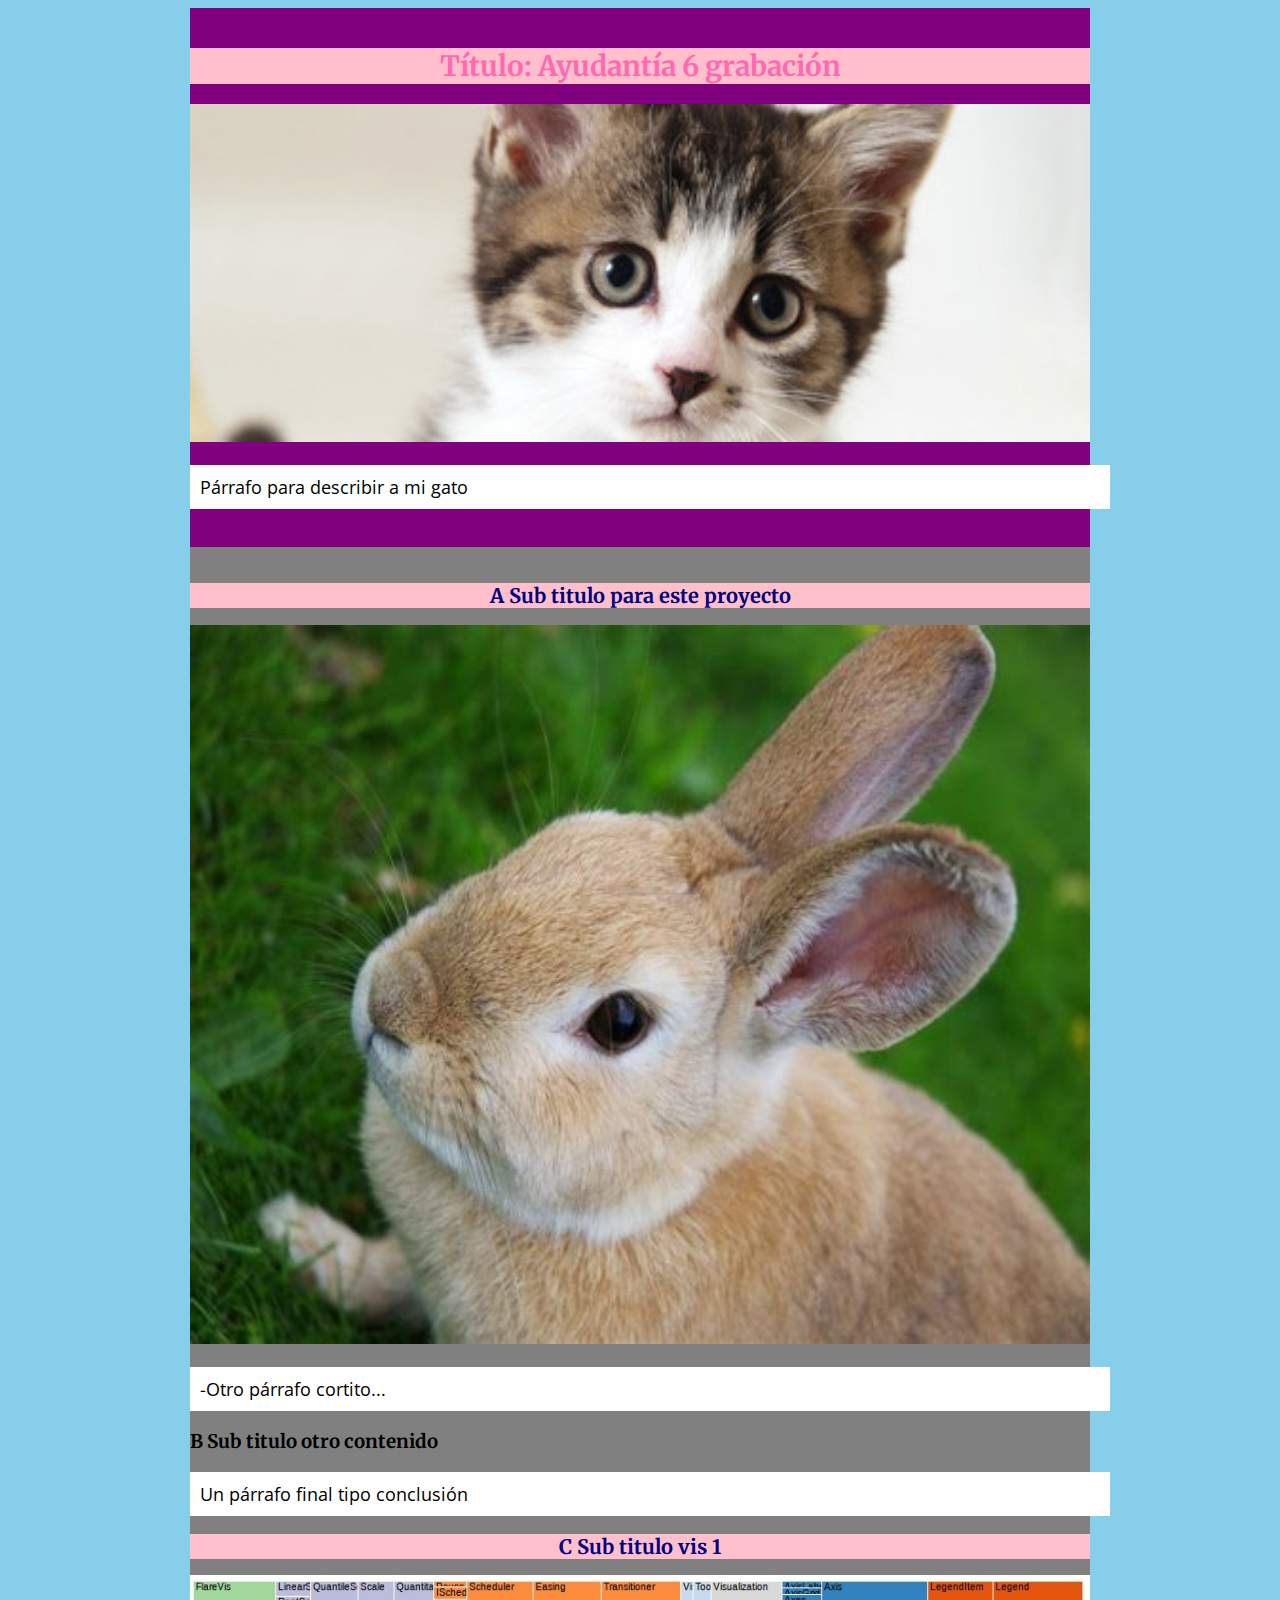
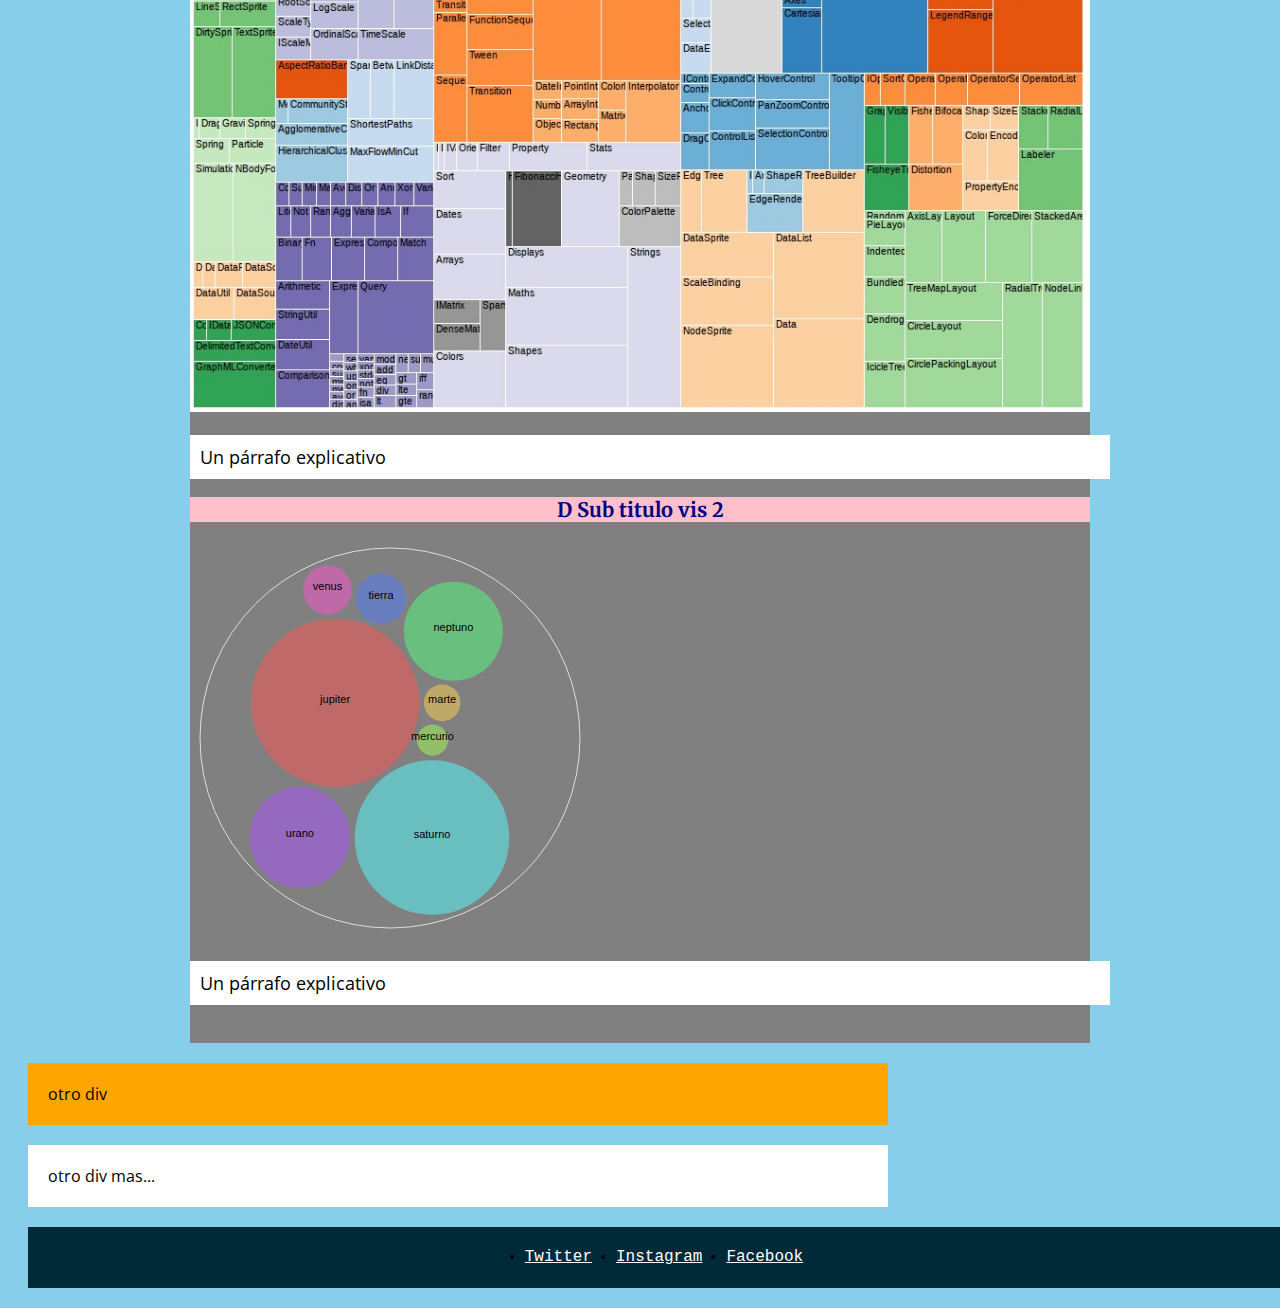
<file: index.html>
<!DOCTYPE html>
<html>
<head>
	<meta charset="utf-8">
	<!-- Nombre en pestaña  -->
	<title>DTS</title>
	<!-- Importar hoja de estilo  -->
	<link rel="stylesheet" href="style.css">
	<!-- Importar tipografías-->
	<link rel="preconnect" href="https://fonts.googleapis.com">
	<link rel="preconnect" href="https://fonts.gstatic.com" crossorigin>
	<link href="https://fonts.googleapis.com/css2?family=Merriweather&family=Open+Sans:wght@300&display=swap" rel="stylesheet">

</head>

<header> <!-- En el header va el encabezado de nuestra pagina-->


	<div id="introduccion">
		<h1>Título: Ayudantía 6 grabación </h1>
		<img src="img/imagen01.jpg">
		<p>Párrafo para describir a mi gato</p>
	</div>


</header>


<body> <!-- En el body va el cuerpo de nuestra pagina -->


	<div id="contenedor">
        
		<h2>A Sub titulo para este proyecto</h2>
				<img src="img/imagen02.jpg">
		<p>-Otro párrafo cortito...</p>
			
		<h3>B Sub titulo otro contenido</h3>
		<p>Un párrafo final tipo conclusión</p>

		<h2>C Sub titulo vis 1</h2>
		<img src="img/vis01.jpg">
		<p>Un párrafo explicativo</p>

		<h2>D Sub titulo vis 2</h3>
		<object data="img/vis02.svg" type="image/svg+xml"></object>
		<p>Un párrafo explicativo</p>

	</div><!-- cierre div contenedor -->


	<div id="desarrollo">
		otro div
	</div>


	<div id="conclusion">
		otro div mas...
	</div>

	</div>

</body>


<footer>   <!-- En el footer va el pie de pagina de nuestra web -->

	<div class="info-footer">
		<ul class="lista-footer">
	    	<li><a href="/">Twitter</a></li>
	    	<li><a href="/">Instagram</a></li>
	    	<li><a href="/">Facebook</a></li>
		</ul>
	</div>

</footer>


</html>
</file>
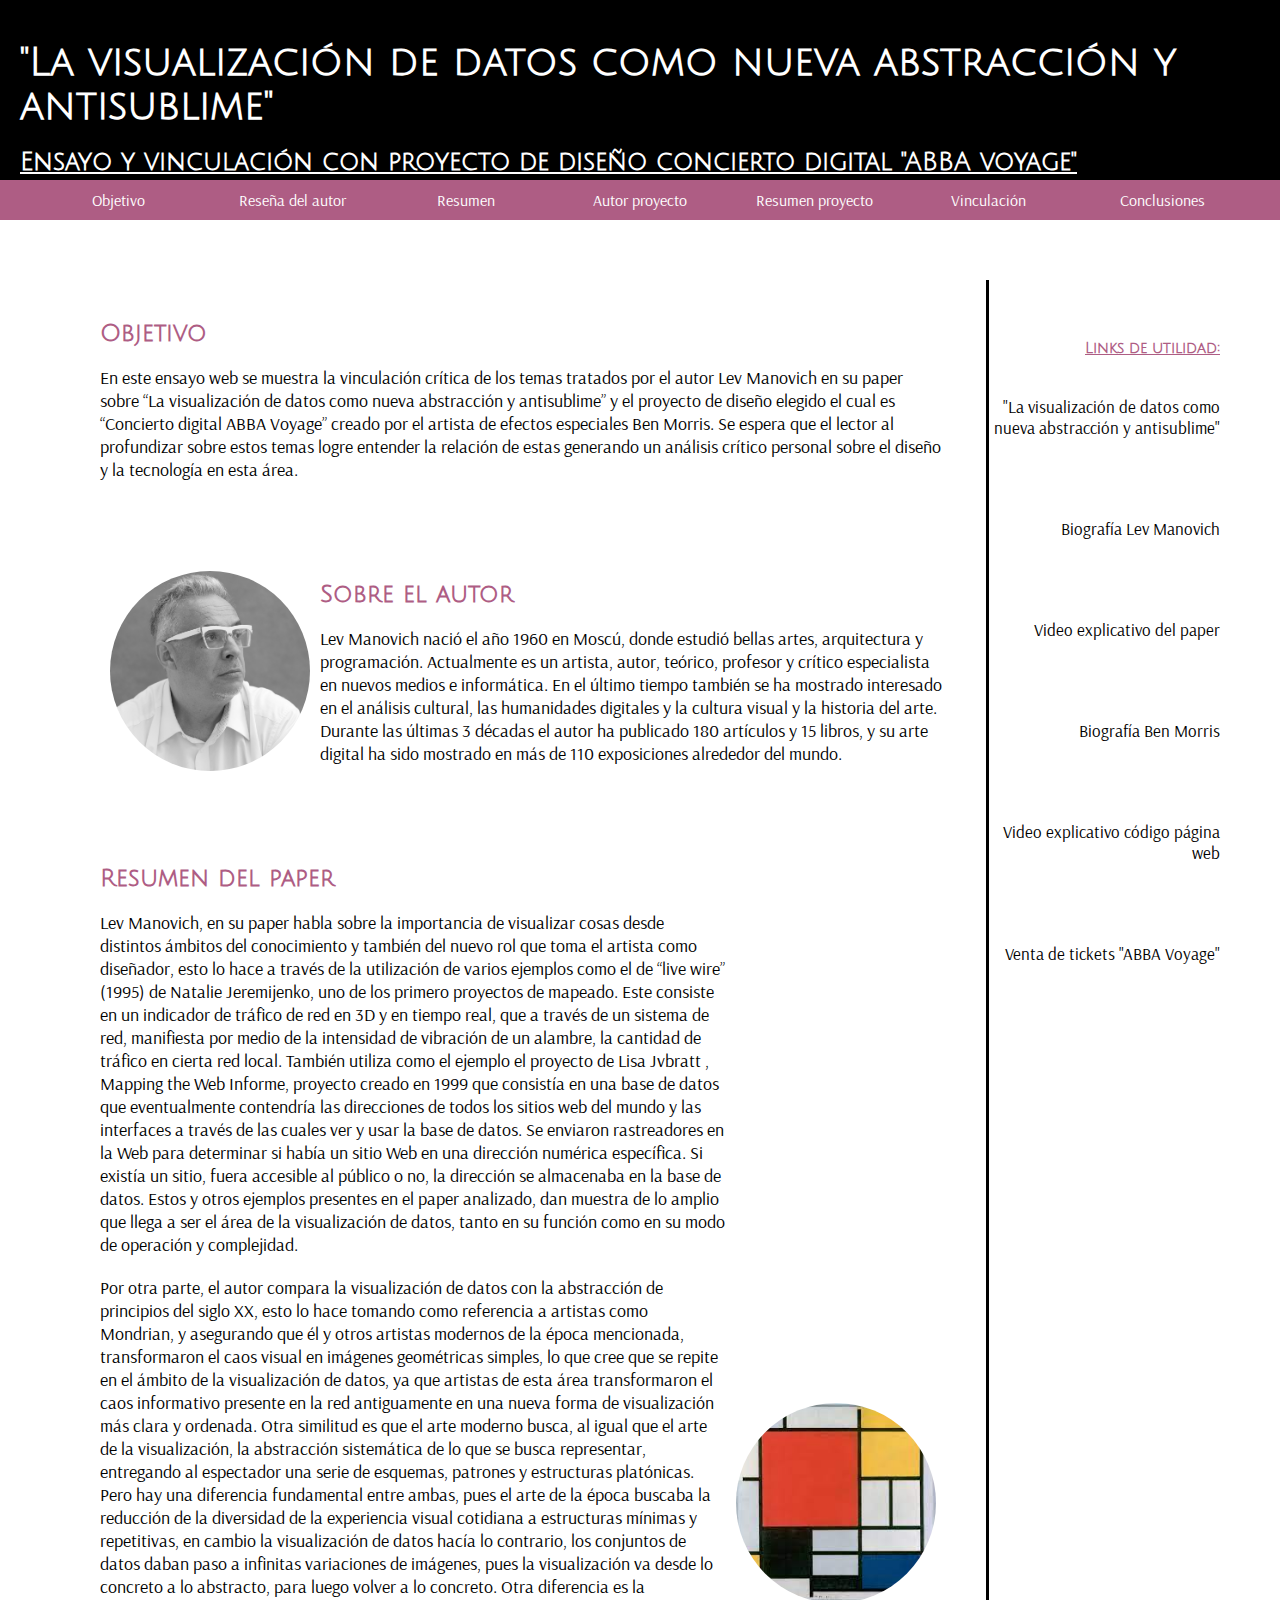
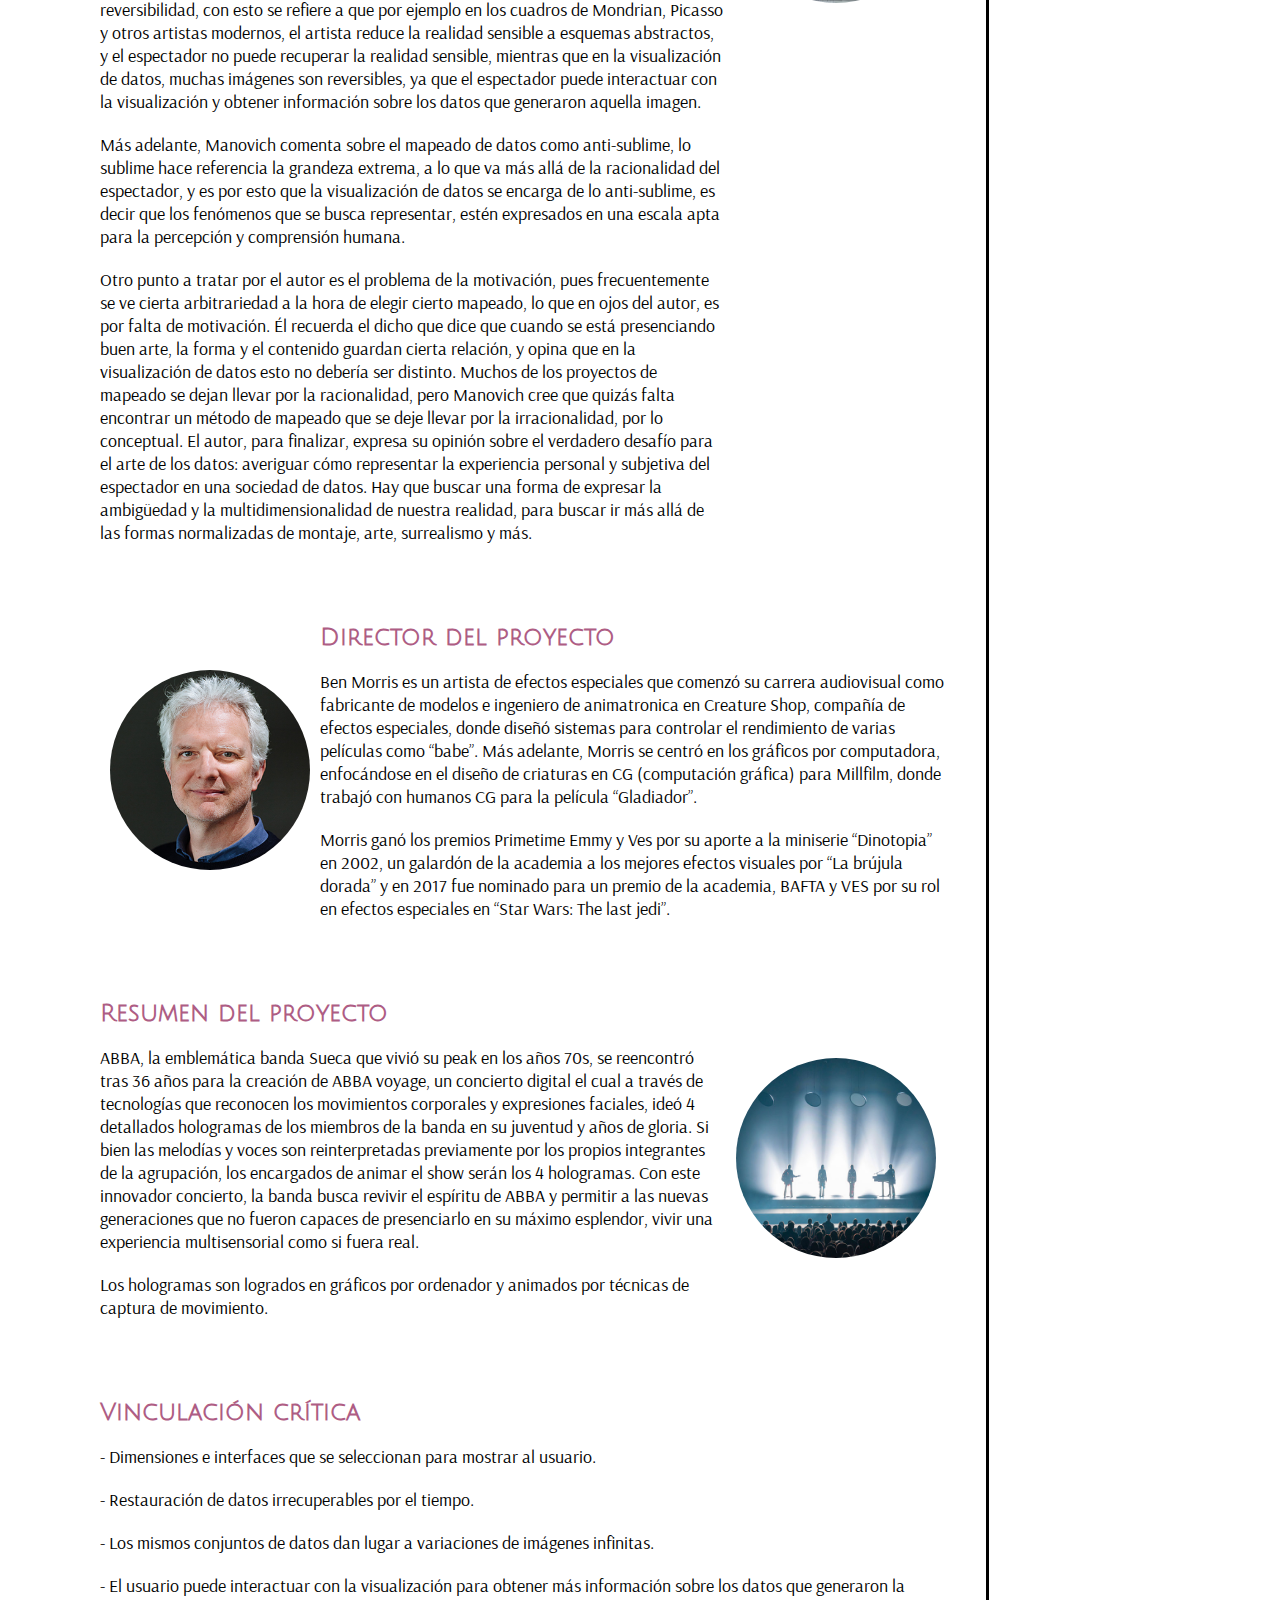
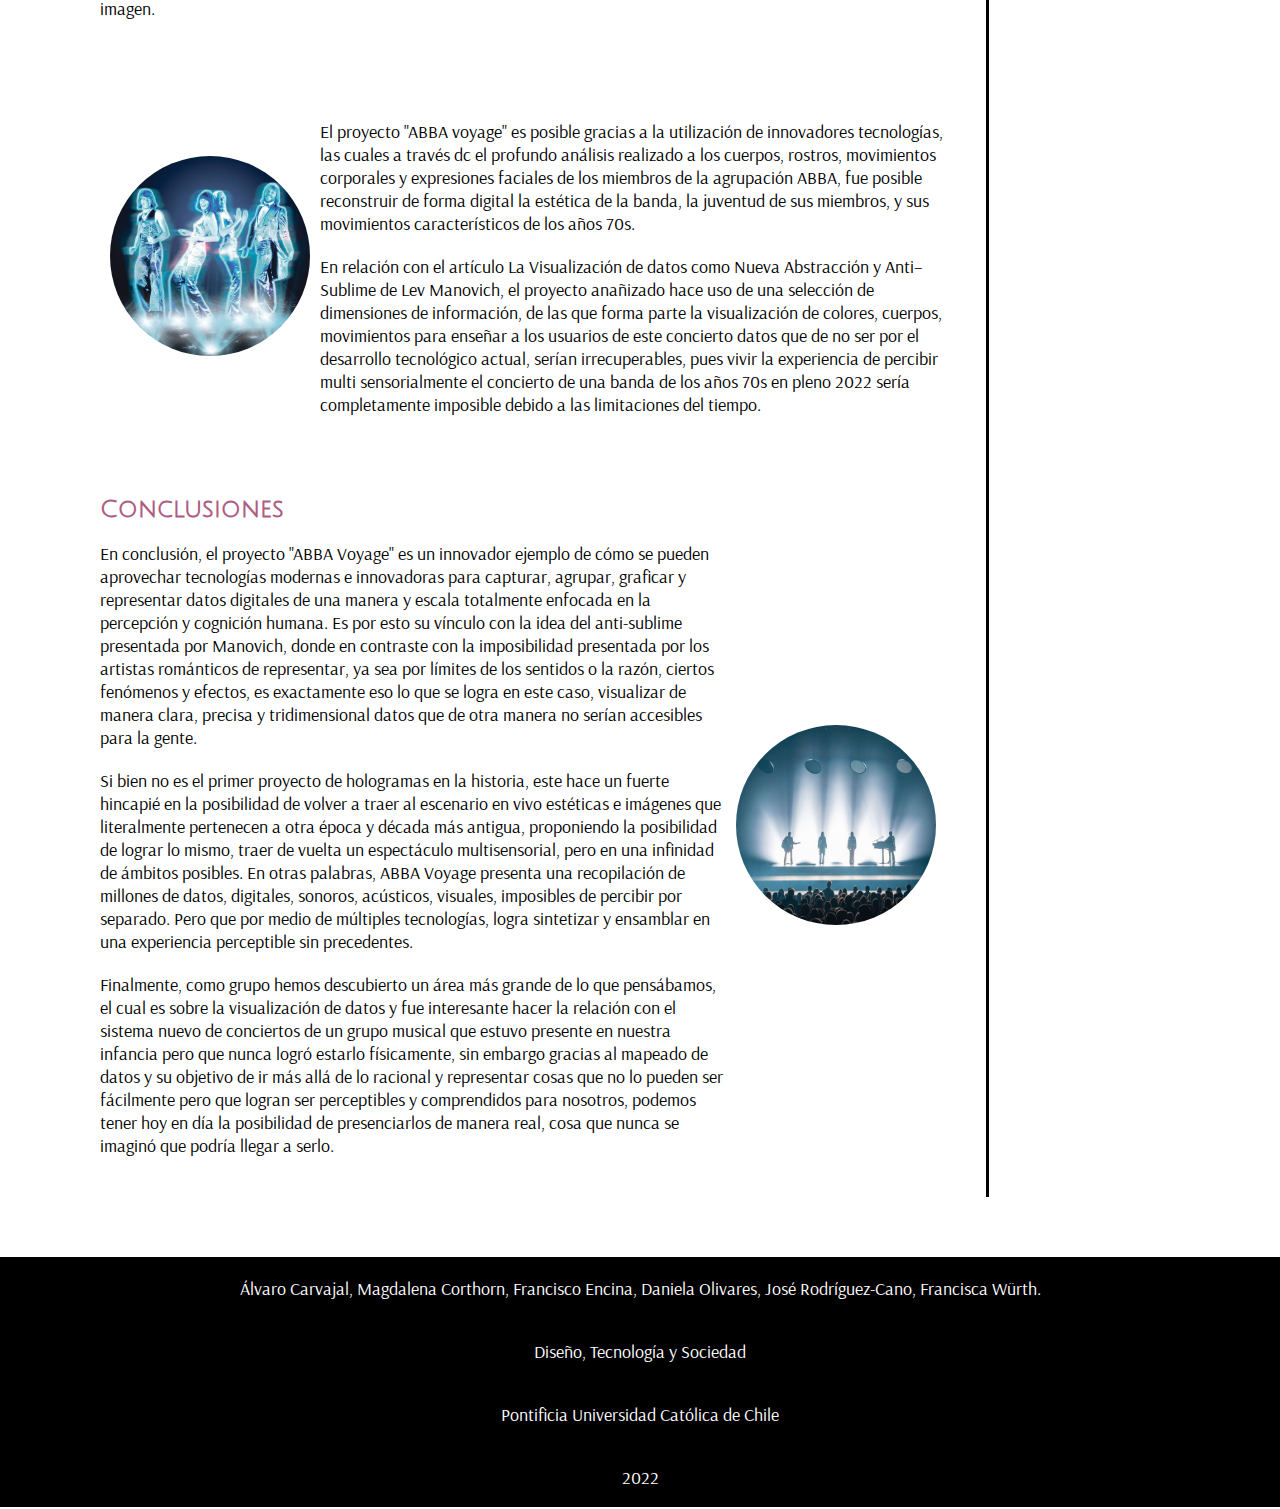
<file: pagina web/index.html>
<!DOCTYPE html>
<html>
<head>
	<meta charset="utf-8">
	<meta name="viewport" content="width=device-width, initial-scale=1">
	<link rel="stylesheet" type="text/css" href="style.css">
	<meta name="viewport" content="width=device-width, initial-scale=1">
	<title>Ensayo web</title>
<link rel="preconnect" href="https://fonts.googleapis.com">
<link rel="preconnect" href="https://fonts.gstatic.com" crossorigin>
<link href="https://fonts.googleapis.com/css2?family=Arsenal&family=Julius+Sans+One&display=swap" rel="stylesheet">
</head>
<body>
	<div class="caja">
		<h1>"La visualización de datos como nueva abstracción y antisublime"</h1>
		<h2 class="ensayo"> Ensayo y vinculación con proyecto de diseño concierto digital  "ABBA voyage"</h2>
	</div>
	<nav >
		<ul>
			<li><a href="#objetivo">Objetivo</a></li>
			<li><a href="#reseña">Reseña del autor</a></li>
			<li><a href="#resumen">Resumen</a></li>
			<li><a href="#autorproyecto">Autor proyecto</a></li>
			<li><a href="#resumenproyecto">Resumen proyecto</a></li>
			<li><a href="#vinculación">Vinculación</a></li>
			<li><a href="#conclusion">Conclusiones</a></li>
		</ul>
	</nav>
	<div class="contenido">
		<div class="articulos">
			<div class="secciones">
				<div>
					<h2 id="objetivo">Objetivo</h2>
					<p>En este ensayo web se muestra la vinculación crítica de los temas tratados por el autor Lev Manovich en su paper sobre “La visualización de datos como nueva abstracción y antisublime” y el proyecto de diseño elegido el cual es “Concierto digital ABBA Voyage” creado por el artista de efectos especiales Ben Morris. Se espera que el lector al profundizar sobre estos temas logre entender la relación de estas generando un análisis crítico personal sobre el diseño y la tecnología en esta área.</p>
				</div>

			</div>
			<div>
			<div class="secciones">
				<div><img src="img/lev.jpeg"></div>
				<div>
					<h2 id="reseña">Sobre el autor</h2>
					<p>Lev Manovich nació el año 1960 en Moscú, donde estudió bellas artes, arquitectura y programación. Actualmente es un artista, autor, teórico, profesor y crítico especialista en nuevos medios e informática. En el último tiempo también se ha mostrado interesado en el análisis cultural, las humanidades digitales y la cultura visual y la historia del arte. Durante las últimas 3 décadas el autor ha publicado 180 artículos y 15 libros, y su arte digital ha sido mostrado en más de 110 exposiciones alrededor del mundo. </p>
				</div>
			</div>
			<div class="secciones">
				<div class="resumen">
					<h2 id="resumen">Resumen del paper</h2>
				
					<p> Lev Manovich, en su paper habla sobre la importancia de visualizar cosas desde distintos ámbitos del conocimiento y también del nuevo rol que toma el artista como diseñador, esto lo hace a través de la utilización de varios ejemplos como el de “live wire” (1995) de Natalie Jeremijenko, uno de los primero proyectos de mapeado. Este consiste en un indicador de tráfico de red en 3D y en tiempo real, que a través de un sistema de red, manifiesta por medio de la intensidad de vibración de un alambre, la cantidad de tráfico en cierta red local. También utiliza como el ejemplo el proyecto de Lisa Jvbratt , Mapping the Web Informe, proyecto creado en 1999 que consistía en una base de datos que eventualmente contendría las direcciones de todos los sitios web del mundo y las interfaces a través de las cuales ver y usar la base de datos. Se enviaron rastreadores en la Web para determinar si había un sitio Web en una dirección numérica específica. Si existía un sitio, fuera accesible al público o no, la dirección se almacenaba en la base de datos. Estos y otros ejemplos presentes en el paper analizado, dan muestra de lo amplio que llega a ser el área de la visualización de datos, tanto en su función como en su modo de operación y complejidad.</p>

					<p>Por otra parte, el autor compara la visualización de datos con la abstracción de principios del siglo XX, esto lo hace tomando como referencia a artistas como Mondrian, y asegurando que él y otros artistas modernos de la época mencionada, transformaron el caos visual en imágenes geométricas simples, lo que cree que se repite en el ámbito de la visualización de datos, ya que artistas de esta área transformaron el caos informativo presente en la red antiguamente en una nueva forma de visualización más clara y ordenada. Otra similitud es que el arte moderno busca, al igual que el arte de la visualización, la abstracción sistemática de lo que se busca representar, entregando al espectador una serie de esquemas, patrones y estructuras platónicas. Pero hay una diferencia fundamental entre ambas, pues el arte de la época buscaba la reducción de la diversidad de la experiencia visual cotidiana a estructuras mínimas y repetitivas, en cambio la visualización de datos hacía lo contrario, los conjuntos de datos daban paso a infinitas variaciones de imágenes, pues la visualización va desde lo concreto a lo abstracto, para luego volver a lo concreto. Otra diferencia es la reversibilidad, con esto se refiere a que por ejemplo en los cuadros de Mondrian, Picasso y otros artistas modernos, el artista reduce la realidad sensible a esquemas abstractos, y el espectador no puede recuperar la realidad sensible, mientras que en la visualización de datos, muchas imágenes son reversibles, ya que el espectador puede interactuar con la visualización y obtener información sobre los datos que generaron aquella imagen.</p>

					<p>Más adelante, Manovich comenta sobre el mapeado de datos como anti-sublime, lo sublime hace referencia la grandeza extrema, a lo que va más allá de la racionalidad del espectador, y es por esto que la visualización de datos se encarga de lo anti-sublime, es decir que los fenómenos que se busca representar, estén expresados en una escala apta para la percepción y comprensión humana.</p>

					<p>Otro punto a tratar por el autor es el problema de la motivación, pues frecuentemente se ve cierta arbitrariedad a la hora de elegir cierto mapeado, lo que en ojos del autor, es por falta de motivación. Él recuerda el dicho que dice que cuando se está presenciando buen arte, la forma y el contenido guardan cierta relación, y opina que en la visualización de datos esto no debería ser distinto. Muchos de los proyectos de mapeado se dejan llevar por la racionalidad, pero Manovich cree que quizás falta encontrar un método de mapeado que se deje llevar por la irracionalidad, por lo conceptual. El autor, para finalizar, expresa su opinión sobre el verdadero desafío para el arte de los datos: averiguar cómo representar la experiencia personal y subjetiva del espectador en una sociedad de datos. Hay que buscar una forma de expresar la ambigüedad y la multidimensionalidad de nuestra realidad, para buscar ir más allá de las formas normalizadas de montaje, arte, surrealismo y más.</p>
				</div>
				<div><img src="img/mondrian.jpg"></div>
			</div>
			</div>

			<div class="secciones">
				<div><img src="img/morris.jpg"></div>
				<div>
					<h2 id="autorproyecto">Director del proyecto</h2>
					<p>Ben Morris es un artista de efectos especiales que comenzó su carrera audiovisual como fabricante de modelos e ingeniero de animatronica en Creature Shop, compañía de efectos especiales, donde diseñó sistemas para controlar el rendimiento de varias películas como “babe”. Más adelante, Morris se centró en los gráficos por computadora, enfocándose en el diseño de criaturas en CG (computación gráfica) para Millfilm, donde trabajó con humanos CG para la película “Gladiador”.</p>
					<p>Morris ganó los premios Primetime Emmy y Ves por su aporte a la miniserie “Dinotopia” en 2002, un galardón de la academia a los mejores efectos visuales por “La brújula dorada” y en 2017 fue nominado para un premio de la academia, BAFTA y VES por su rol en efectos especiales en “Star Wars: The last jedi”.</p>
				</div>
				
			</div>

			<div class="secciones">
				<div>
					<h2 id="resumenproyecto">Resumen del proyecto</h2>
					<p>ABBA, la emblemática banda Sueca que vivió su peak en los años 70s, se reencontró tras 36 años para la creación de ABBA voyage, un concierto digital el cual a través de tecnologías que reconocen los movimientos corporales y expresiones faciales, ideó 4 detallados hologramas de los miembros de la banda en su juventud y años de gloria. Si bien las melodías y voces son reinterpretadas previamente por los propios integrantes de la agrupación, los encargados de animar el show serán los 4 hologramas. Con este innovador concierto, la banda busca revivir el espíritu de ABBA y permitir a las nuevas generaciones que no fueron capaces de presenciarlo en su máximo esplendor, vivir una experiencia multisensorial como si fuera real.</p>
					<p>Los hologramas son logrados en gráficos por ordenador y animados por técnicas de captura de movimiento. </p>
				</div>
				<div><img src="img/abba.jpg"></div>
			</div>

			<div class="secciones">
				<div>
					<h2 class="punteo" id="vinculación">Vinculación crítica</h2>
					<p> - Dimensiones e interfaces que se seleccionan para mostrar al usuario.</p>
					<p> - Restauración de datos irrecuperables por el tiempo.</p>
					<p> - Los mismos conjuntos de datos dan lugar a variaciones de imágenes infinitas.</p>
					<p> - El usuario puede interactuar con la visualización para obtener más información sobre los datos que generaron la imagen.</p>

				</div>
			</div>

			<div class="secciones">
				<div><img src="img/abba2.jpeg"></div>
				<div>
					<p>El proyecto "ABBA voyage" es posible gracias a la utilización de innovadores tecnologías, las cuales a través dc el profundo análisis realizado a los cuerpos, rostros, movimientos corporales y expresiones faciales de los miembros de la agrupación ABBA, fue posible reconstruir de forma digital la estética de la banda, la juventud de sus miembros, y sus movimientos característicos de los años 70s.</p>
					<p>En relación con el artículo La Visualización de datos como Nueva Abstracción y Anti–Sublime de Lev Manovich, el proyecto anañizado hace uso de una selección de dimensiones de información, de las que forma parte la visualización de colores, cuerpos, movimientos para enseñar a los usuarios de este concierto datos que de no ser por el desarrollo tecnológico actual, serían irrecuperables, pues vivir la experiencia de percibir multi sensorialmente el concierto de una banda de los años 70s en pleno 2022 sería completamente imposible debido a las limitaciones del tiempo.</p>
				</div>
			</div>

			<div class="secciones">
				<div>
					<h2 id="conclusion">Conclusiones</h2>
					<p>En conclusión, el proyecto "ABBA Voyage" es un innovador ejemplo de cómo se pueden aprovechar tecnologías modernas e innovadoras para capturar, agrupar, graficar y representar datos digitales de una manera y escala totalmente enfocada en la percepción y cognición humana. Es por esto su vínculo con la idea del anti-sublime presentada por Manovich, donde en contraste con la imposibilidad presentada por los artistas románticos de representar, ya sea por límites de los sentidos o la razón, ciertos fenómenos y efectos, es exactamente eso lo que se logra en este caso, visualizar de manera clara, precisa y tridimensional datos que de otra manera no serían accesibles para la gente.</p>
					<p>Si bien no es el primer proyecto de hologramas en la historia, este hace un fuerte hincapié en la posibilidad de volver a traer al escenario en vivo estéticas e imágenes que literalmente pertenecen a otra época y década más antigua, proponiendo la posibilidad de lograr lo mismo, traer de vuelta un espectáculo multisensorial, pero en una infinidad de ámbitos posibles. En otras palabras, ABBA Voyage presenta una recopilación de millones de datos, digitales, sonoros, acústicos, visuales, imposibles de percibir por separado. Pero que por medio de múltiples tecnologías, logra sintetizar y ensamblar en una experiencia perceptible sin precedentes.</p>
					<p>Finalmente, como grupo hemos descubierto un área más grande de lo que pensábamos, el cual es sobre la visualización de datos y fue interesante hacer la relación con el sistema nuevo de conciertos de un grupo musical que estuvo presente en nuestra infancia pero que nunca logró estarlo físicamente, sin embargo gracias al mapeado de datos y su objetivo de ir más allá de lo racional y representar cosas que no lo pueden ser fácilmente pero que logran ser perceptibles y comprendidos para nosotros, podemos tener hoy en día la posibilidad de presenciarlos de manera real, cosa que nunca se imaginó que podría llegar a serlo.</p>
				</div>
				<div><img src="img/abba.jpg"></div>
			</div>

		</div>
		<div class="menu-secundario">
			<h2 class="links">Links de utilidad:</h2>
			<a href="https://taller4g.files.wordpress.com/2013/06/civh_visualizacion.pdf">"La visualización de datos como nueva abstracción y antisublime"</a>
			<a href="http://manovich.net/index.php/about ">Biografía Lev Manovich</a>
			<a href="https://www.youtube.com/watch?v=cX6V1Brwk58 ">Video explicativo del paper</a>
			<a href="https://www.ilm.com/people/ben-morris/">Biografía Ben Morris</a>
			<a href="https://www.youtube.com/watch?v=T8Zt2bpiPjo">Video explicativo código página web</a>
			<a href="https://abbavoyage.com/tickets/">Venta de tickets "ABBA Voyage"</a>
		</div>
	</div>
	<footer>
			<p>Álvaro Carvajal, Magdalena Corthorn, Francisco Encina, Daniela Olivares, José Rodríguez-Cano, Francisca Würth.</p>
			<p>Diseño, Tecnología y Sociedad</p>
			<p>Pontificia Universidad Católica de Chile</p>
			<p>2022</p>
	</footer>

</body>
</html>
</file>
<file: style.css>
body{ /* body selecciona el cuerpo general y lo pinta */
	background-color: skyblue; /* https://www.w3schools.com/colors/colors_names.asp */  
	font-family: 'Open Sans', sans-serif;
			}

#introduccion{/* selecciona el div y lo pinta */
	width: 900px;
	padding: 20px 0px;
	margin: 0px;
	background: purple;
	margin: 0 auto; /* centrar elementos dentro de este div */
	float: center;  /* otras opciones son left, right */
}

#contenedor{/* selecciona el div y lo pinta */
	width: 900px; 
	padding: 20px 0px;
	margin: 0px;
	background: gray;
	margin: 0 auto; /* centrar elementos dentro de este div */
	float: center;  /* otras opciones son left, right */
}

div{/* selecciona el div y lo pinta */
	width: 820px; 
	padding: 20px;
	margin: 20px 20px;
	background: white;
}
#desarrollo{/* selecciona el id y lo pinta */
	background-color: orange;
	}

h1{/* selecciona el header o titulo 1 y lo pinta */
	background-color: pink;
	width: 100%;
	padding: 0px;
	margin: 20px 0px;
	border: 0px solid blue;
	font-size: 28px;
	color: hotpink;
	text-align: center;
	font-family: 'Merriweather', serif;
	}

h2 {/* selecciona el header o titulo 3 y lo pinta */
	background: pink;
	font-size: 20px;
	color: navy;
	font-family: 'Merriweather', serif;
	text-align: center;
	}

h3 {
	font-family: 'Merriweather', serif;
}

p {/* selecciona el parrafo y lo pinta */
	background-color: white;
	width: 100%;
	padding: 10px;
	font-size: 18px;
	}

img{/* selecciona las imagenes y las formatea */
	border: 0px solid gray;
	width: 100%;
	}


.info-footer {
  display: flex;
  width: 100%;
  background-color: #002a38;
  line-height: 1.3;
  font-family: Menlo, monospace;
}

.lista-footer {
  display: inline-grid;
  grid-template-columns: auto auto auto auto auto auto;
  grid-auto-flow: row;
  grid-gap: 24px;
  justify-items: center;
  margin: auto;
}

a{
	color: white;
}
</file>
<file: pagina web/style.css>
*{
	padding: 0;
	margin: 0;
}


.caja {
	width: 100%;
	height: 180px;
	background: black;
}

h1 {
	text-align: left;
	color: white;
	padding-top: 40px;
	padding-left: 20px;
	font-size: 40px;
	font-family: 'Julius Sans One', sans-serif;
}

.ensayo {
	color: white;
	text-align: left;
	padding: 20px;
	font-size: 25px;
	font-family: 'Julius Sans One', sans-serif;
	text-decoration: underline;
}
nav ul {
	background-color: #AE5D84;
	width: 100%;
	list-style-type: none;
	text-align: center;
}

nav li {
	display: inline-flex;
}
nav a {
	text-decoration: none;
	color: white;
	padding: 10px;
	width: 150px;
	font-family: 'Arsenal', sans-serif;
}
nav li:hover {
	background-color: black;
}
h2 {
	font-family: 'Julius Sans One', sans-serif;
	color: #AE5D84;

}
h3 {
	font-family: 'Julius Sans One', sans-serif;
	padding-top: 8px;
}
p {
	font-family: 'Arsenal', sans-serif;
	font-size: 18px;
	padding-top: 20px;
}
img {
	width: 200px;
	height: 200px;
	border-radius: 50%;
	object-fit: cover;
	padding: 10px;
}
.livewire {
	position: absolute;
	left: 920px;
	top: 900px;
}
.contenido {
	display: flex;
	margin: 60px;
}
.articulos {
	width: 80%;
	border-right: 3px solid black;
}
.secciones {
	display: flex;
	align-items: center;
	padding: 40px;
}
.menu-secundario {
	width: 20%;
	margin-top: 60px;

}
.menu-secundario a {
	display: block;
	text-align: right;
	font-size: 17px;
	color: black;
	margin-bottom: 80px;
	font-family: 'Arsenal', sans-serif;
	text-decoration: none;
}
a:hover {
	color: #AE5D84;
}
.links {
	font-size: 15px;
	text-align: right;
	margin-bottom: 40px;
	text-decoration: underline;
}
footer {
	width: 100%;
	height: 250px;
	background-color: black;
	color: white;
	margin-top: 60px;
}
footer p {
	text-align: center;
	padding: 20px;
	font-family: 'Arsenal', sans-serif;
}
</file>
